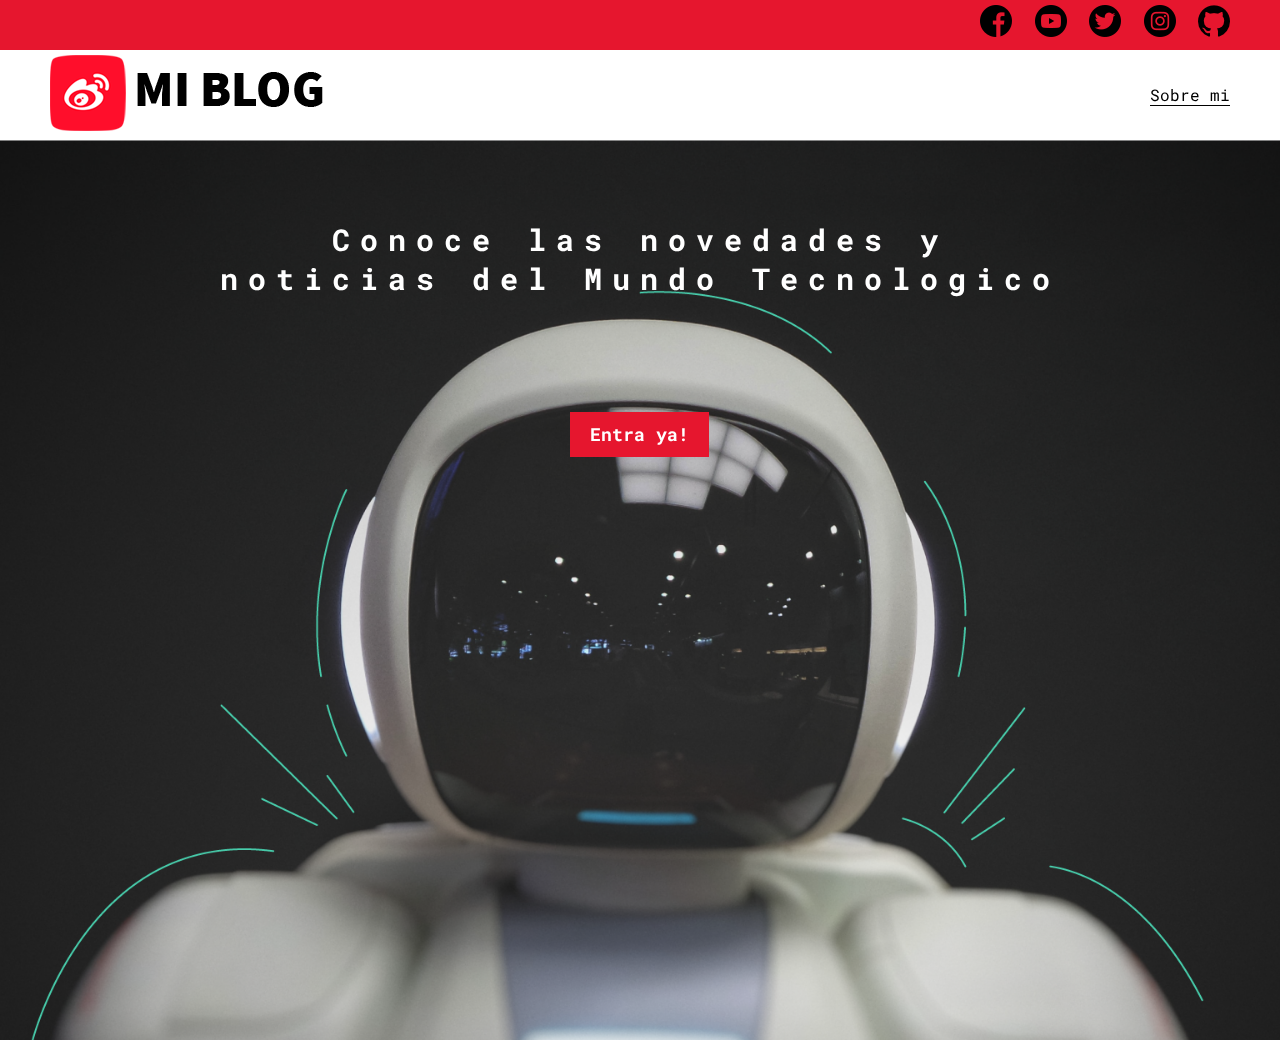
<file: index.html>
<!DOCTYPE html>
<html lang="es">
<head>
    <meta charset="UTF-8">
    <meta http-equiv="X-UA-Compatible" content="IE=edge">
    <meta name="viewport" content="width=device-width, initial-scale=1.0">
    <title>Blog Personal</title>

    <link rel="stylesheet" href="css/main.css">
    <link rel="stylesheet" href="css/all.min.css">
    <link rel="stylesheet" href="css/media-query.css">

</head>
<body class="home-body">
   
    <header class="header">
        <div class="social">
            <div class="social-icons">
                <a href=""><img src="img/facebook.png" alt=""></a>
                <a href=""><img src="img/youtube.png" alt=""></a>
                <a href=""><img src="img/twitter.png" alt=""></a>
                <a href=""><img src="img/instagram.png" alt=""></a>
                <a href=""><img src="img/github.png" alt=""></a>          
            </div>
        </div>
        <nav class="nav">
            <div class="nav-logo">
                <a href="index.html">
                    <img src="img/logo.png" alt="Logo de pagina">
                </a>
            </div>
            <div class="nav-link">
                <a href="profile.html">Sobre mi</a>
            </div>
        </nav>
    </header>

    <main class="home-main">
        <div class="main-container">
            <p class="main-container__text">
                Conoce las novedades y noticias del Mundo Tecnologico
            </p>
            <a class="main-container__link" href="blogs.html">Entra ya!</a>
        </div>
    </main>
</body>
</html>
</file>
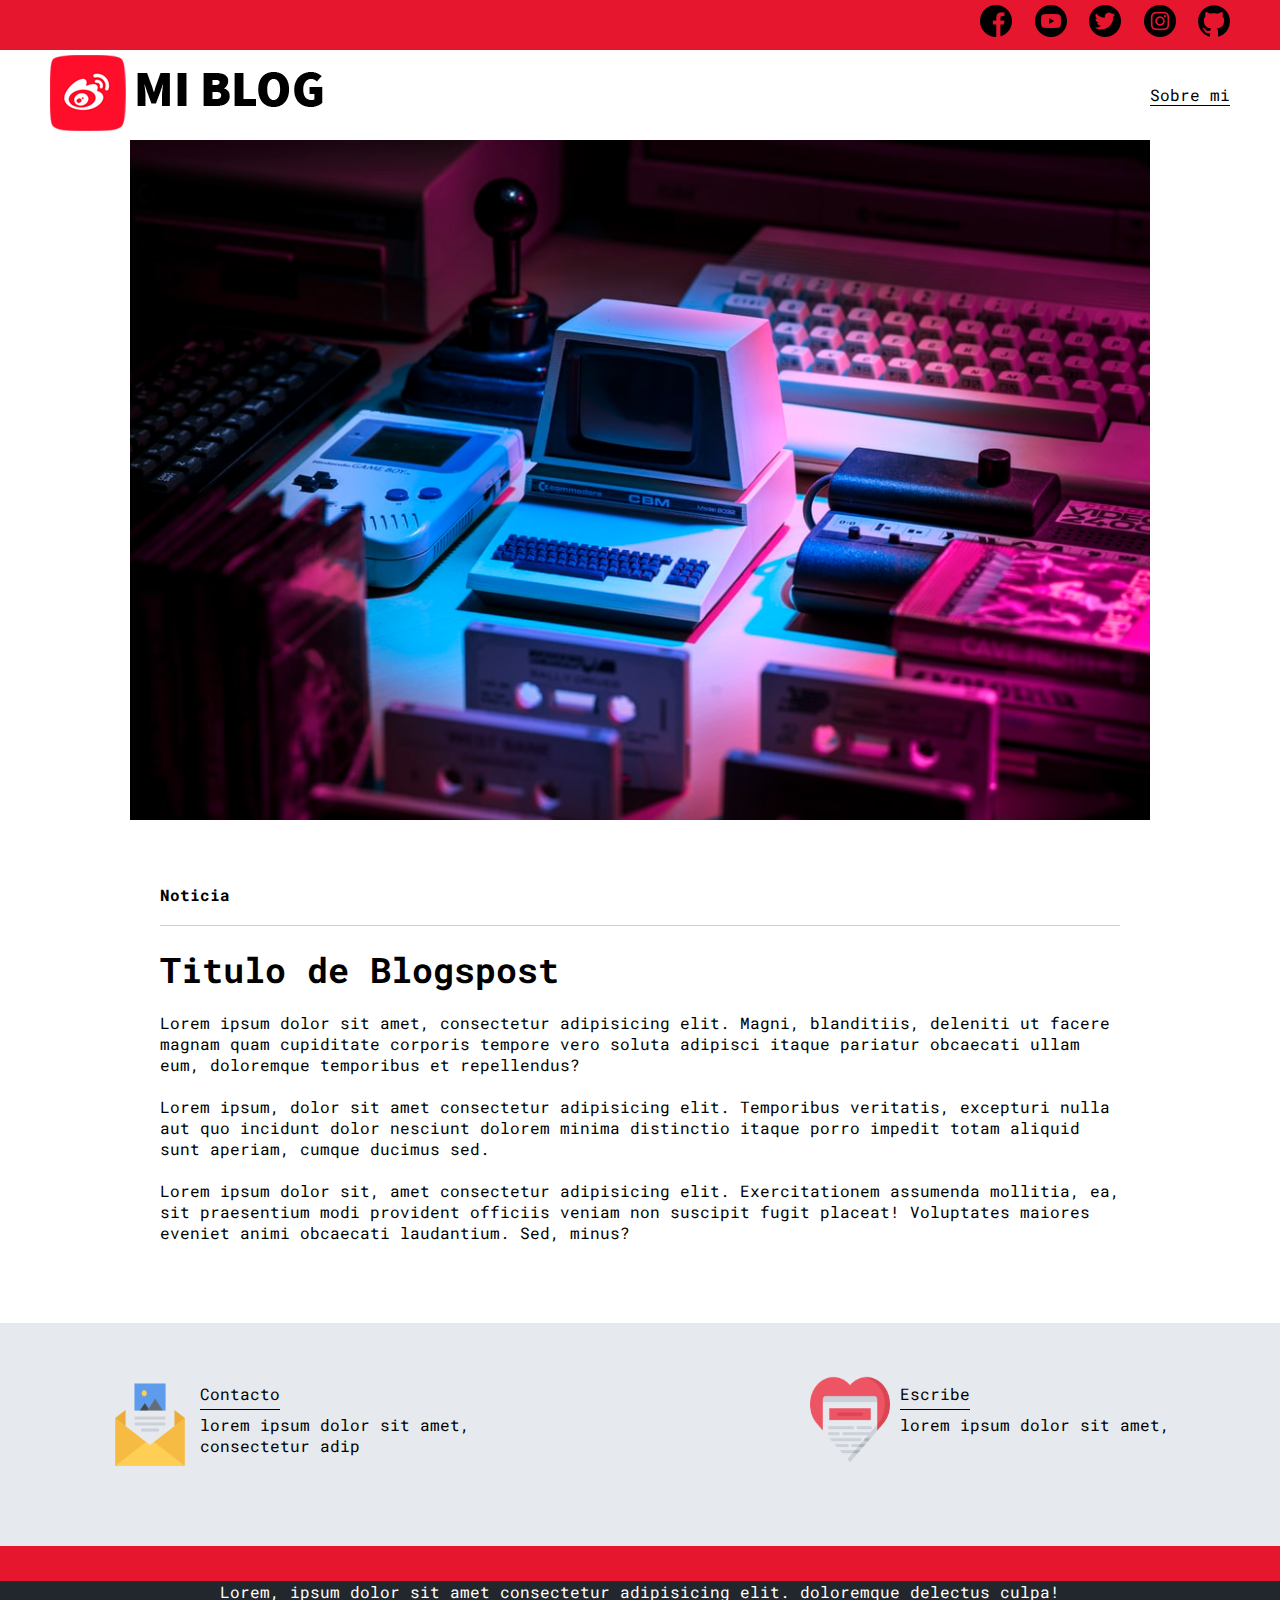
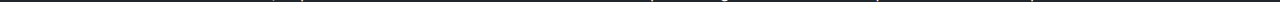
<file: blog.html>
<!DOCTYPE html>
<html lang="es">
<head>
    <meta charset="UTF-8">
    <meta http-equiv="X-UA-Compatible" content="IE=edge">
    <meta name="viewport" content="width=device-width, initial-scale=1.0">
    <title>Blog Personal</title>

    <link rel="stylesheet" href="css/main.css">
    <link rel="stylesheet" href="css/all.min.css">
    <link rel="stylesheet" href="css/media-query.css">

</head>
<body>
   
    <header class="header">
        <div class="social">
            <div class="social-icons">
                <a href=""><img src="img/facebook.png" alt=""></a>
                <a href=""><img src="img/youtube.png" alt=""></a>
                <a href=""><img src="img/twitter.png" alt=""></a>
                <a href=""><img src="img/instagram.png" alt=""></a>
                <a href=""><img src="img/github.png" alt=""></a>          
            </div>
        </div>
        <nav class="nav">
            <div class="nav-logo">
                <a href="index.html">
                    <img src="img/logo.png" alt="Logo de pagina">
                </a>
            </div>
            <div class="nav-link">
                <a href="profile.html">Sobre mi</a>
            </div>
        </nav>
    </header>
    <main class="main-blog">
        <div class="main-blog__content">
            <img src="img/pc-img.jpg" alt="">
            <article class="blog-content__article">
                <h4>Noticia</h4>
                <h1>Titulo de Blogspost</h1>
                <p>Lorem ipsum dolor sit amet, consectetur adipisicing elit. Magni, blanditiis, deleniti ut facere magnam quam cupiditate corporis tempore vero soluta adipisci itaque pariatur obcaecati ullam eum, doloremque temporibus et repellendus?</p>
                <br>
                <p>
                    Lorem ipsum, dolor sit amet consectetur adipisicing elit. Temporibus veritatis, excepturi nulla aut quo incidunt dolor nesciunt dolorem minima distinctio itaque porro impedit totam aliquid sunt aperiam, cumque ducimus sed.
                </p>
                <br>
                <p>Lorem ipsum dolor sit, amet consectetur adipisicing elit. Exercitationem assumenda mollitia, ea, sit praesentium modi provident officiis veniam non suscipit fugit placeat! Voluptates maiores eveniet animi obcaecati laudantium. Sed, minus?</p>
            </article>
        </div>
    </main>
    <section class="section-contact">
        <div class="contact">
            <img src="img/013-newsletter.png" alt="">
            <div class="contact-info">
                <a href="">Contacto</a>
                <p>lorem ipsum dolor sit amet, consectetur adip</p>
            </div>
        </div>
        <div class="contact">
            <img src="img/006-like.png" alt="">
            <div class="contact-info">
                <a href="">Escribe</a>
                <p>lorem ipsum dolor sit amet,</p>
            </div>
        </div>
    </section>
    
    <footer>
        <p>Lorem, ipsum dolor sit amet consectetur adipisicing elit. doloremque delectus culpa!</p>
    </footer>
</body>
</html>
</file>
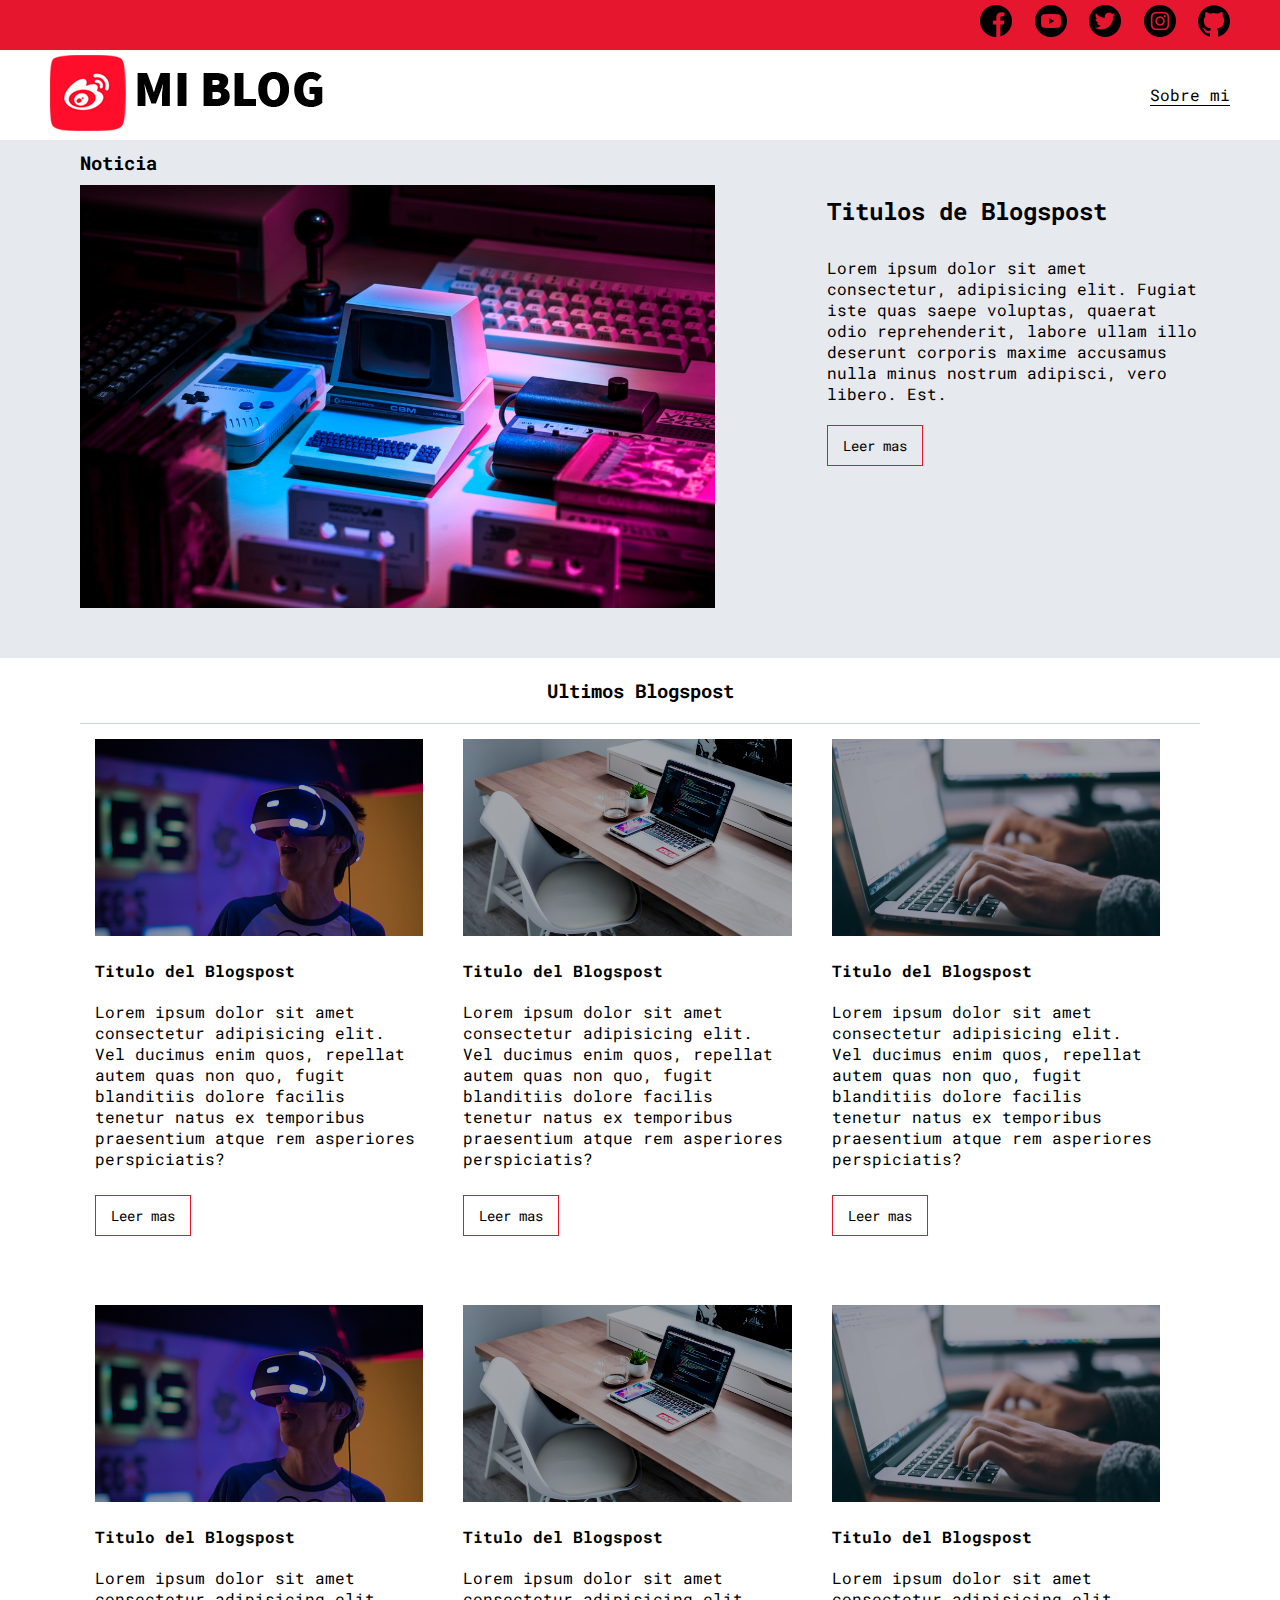
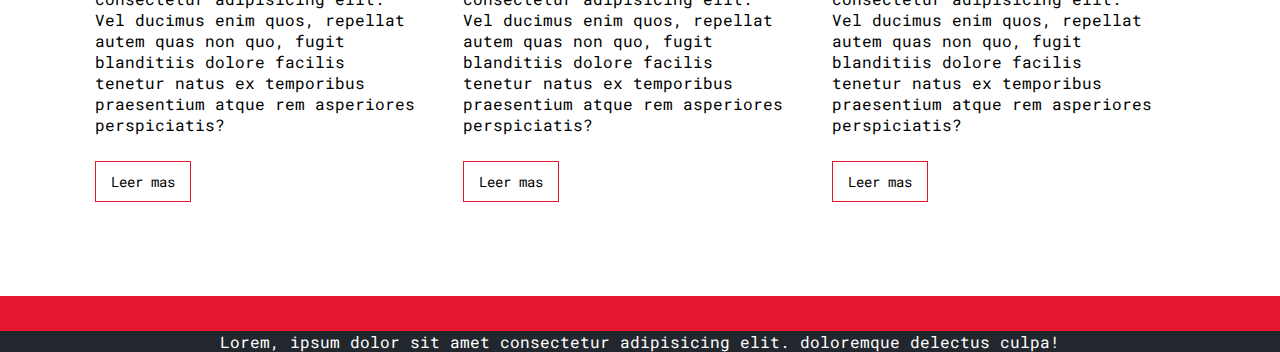
<file: blogs.html>
<!DOCTYPE html>
<html lang="es">
<head>
    <meta charset="UTF-8">
    <meta http-equiv="X-UA-Compatible" content="IE=edge">
    <meta name="viewport" content="width=device-width, initial-scale=1.0">
    <title>Blog Personal</title>

    <link rel="stylesheet" href="css/main.css">
    <link rel="stylesheet" href="css/all.min.css">
    <link rel="stylesheet" href="css/media-query.css">

</head>
<body>
   
    <header class="header">
        <div class="social">
            <div class="social-icons">
                <a href=""><img src="img/facebook.png" alt=""></a>
                <a href=""><img src="img/youtube.png" alt=""></a>
                <a href=""><img src="img/twitter.png" alt=""></a>
                <a href=""><img src="img/instagram.png" alt=""></a>
                <a href=""><img src="img/github.png" alt=""></a>          
            </div>
        </div>
        <nav class="nav">
            <div class="nav-logo">
                <a href="index.html">
                    <img src="img/logo.png" alt="Logo de pagina">
                </a>
            </div>
            <div class="nav-link">
                <a href="profile.html">Sobre mi</a>
            </div>
        </nav>
    </header>

    <main class="blogs-main">
        <section class="news">
            <div class="news-content">
                <h3>Noticia</h3>
                <img src="img/pc-img.jpg" alt="img de blog">
                <div class="news-info">
                    <h2>Titulos de Blogspost</h2>
                    <p>
                        Lorem ipsum dolor sit amet consectetur, adipisicing elit. Fugiat iste quas saepe voluptas, quaerat odio reprehenderit, labore ullam illo deserunt corporis maxime accusamus nulla minus nostrum adipisci, vero libero. Est.
                    </p>
                    <a class="blogs-btn" href="blog.html">Leer mas</a>
                </div>
            </div>
        </section>
        <section class="posts">
            <h3>Ultimos Blogspost</h3>
            <div class="posts-blog">
                <img src="img/post-1.png" alt="">
                <h4>Titulo del Blogspost</h4>
                <p>
                    Lorem ipsum dolor sit amet consectetur adipisicing elit. Vel ducimus enim quos, repellat autem quas non quo, fugit blanditiis dolore facilis tenetur natus ex temporibus praesentium atque rem asperiores perspiciatis?
                </p>
                <a class="blogs-btn" href="blog.html">Leer mas</a>
            </div>
            <div class="posts-blog">
                <img src="img/post-2.png" alt="">
                <h4>Titulo del Blogspost</h4>
                <p>
                    Lorem ipsum dolor sit amet consectetur adipisicing elit. Vel ducimus enim quos, repellat autem quas non quo, fugit blanditiis dolore facilis tenetur natus ex temporibus praesentium atque rem asperiores perspiciatis?
                </p>
                <a class="blogs-btn" href="blog.html">Leer mas</a>
            </div>
            <div class="posts-blog">
                <img src="img/post-3.png" alt="">
                <h4>Titulo del Blogspost</h4>
                <p>
                    Lorem ipsum dolor sit amet consectetur adipisicing elit. Vel ducimus enim quos, repellat autem quas non quo, fugit blanditiis dolore facilis tenetur natus ex temporibus praesentium atque rem asperiores perspiciatis?
                </p>
                <a class="blogs-btn" href="blog.html">Leer mas</a>
            </div>
            <div class="posts-blog">
                <img src="img/post-1.png" alt="">
                <h4>Titulo del Blogspost</h4>
                <p>
                    Lorem ipsum dolor sit amet consectetur adipisicing elit. Vel ducimus enim quos, repellat autem quas non quo, fugit blanditiis dolore facilis tenetur natus ex temporibus praesentium atque rem asperiores perspiciatis?
                </p>
                <a class="blogs-btn" href="blog.html">Leer mas</a>
            </div>
            <div class="posts-blog">
                <img src="img/post-2.png" alt="">
                <h4>Titulo del Blogspost</h4>
                <p>
                    Lorem ipsum dolor sit amet consectetur adipisicing elit. Vel ducimus enim quos, repellat autem quas non quo, fugit blanditiis dolore facilis tenetur natus ex temporibus praesentium atque rem asperiores perspiciatis?
                </p>
                <a class="blogs-btn" href="blog.html">Leer mas</a>
            </div>
            <div class="posts-blog">
                <img src="img/post-3.png" alt="">
                <h4>Titulo del Blogspost</h4>
                <p>
                    Lorem ipsum dolor sit amet consectetur adipisicing elit. Vel ducimus enim quos, repellat autem quas non quo, fugit blanditiis dolore facilis tenetur natus ex temporibus praesentium atque rem asperiores perspiciatis?
                </p>
                <a class="blogs-btn" href="blog.html">Leer mas</a>
            </div>
        </section>
    </main>
    <footer>
        <p>Lorem, ipsum dolor sit amet consectetur adipisicing elit. doloremque delectus culpa!</p>
    </footer>
</body>
</html>
</file>
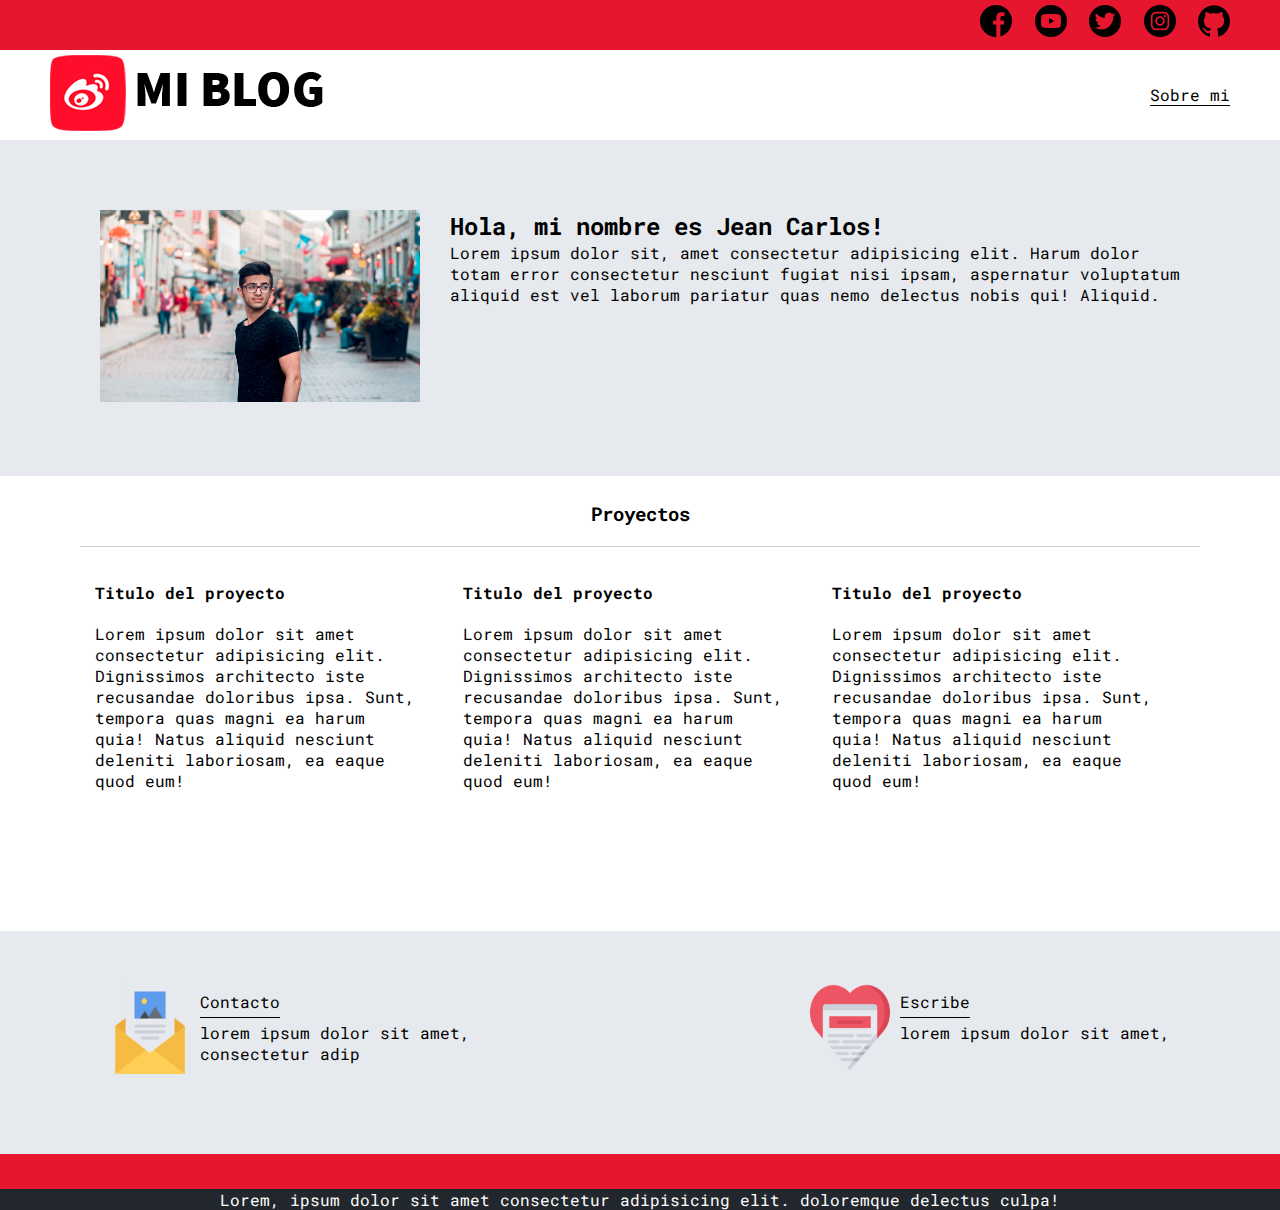
<file: profile.html>
<!DOCTYPE html>
<html lang="es">
<head>
    <meta charset="UTF-8">
    <meta http-equiv="X-UA-Compatible" content="IE=edge">
    <meta name="viewport" content="width=device-width, initial-scale=1.0">
    <title>Blog Personal</title>

    <link rel="stylesheet" href="css/main.css">
    <link rel="stylesheet" href="css/all.min.css">
    <link rel="stylesheet" href="css/media-query.css">

</head>
<body>
   
    <header class="header">
        <div class="social">
            <div class="social-icons">
                <a href=""><img src="img/facebook.png" alt=""></a>
                <a href=""><img src="img/youtube.png" alt=""></a>
                <a href=""><img src="img/twitter.png" alt=""></a>
                <a href=""><img src="img/instagram.png" alt=""></a>
                <a href=""><img src="img/github.png" alt=""></a>          
            </div>
        </div>
        <nav class="nav">
            <div class="nav-logo">
                <a href="index.html">
                    <img src="img/logo.png" alt="Logo de pagina">
                </a>
            </div>
            <div class="nav-link">
                <a href="profile.html">Sobre mi</a>
            </div>
        </nav>
    </header>
    <main>
        <section class="profile">
            <div class="profile-img">
                <img src="img/profile-pic.jpg" alt="">
            </div>
            <div class="profile-info">
                <h2>Hola, mi nombre es Jean Carlos!</h2>
                <p>
                    Lorem ipsum dolor sit, amet consectetur adipisicing elit. Harum dolor totam error consectetur nesciunt fugiat nisi ipsam, aspernatur voluptatum aliquid est vel laborum pariatur quas nemo delectus nobis qui! Aliquid.
                </p>
            </div>
        </section>

        <section class="projects-container">
            <h3>Proyectos</h3>
            <div class="project">
                <h4>Titulo del proyecto</h4>
                <p>Lorem ipsum dolor sit amet consectetur adipisicing elit. Dignissimos architecto iste recusandae doloribus ipsa. Sunt, tempora quas magni ea harum quia! Natus aliquid nesciunt deleniti laboriosam, ea eaque quod eum!</p>
            </div>
            <div class="project">
                <h4>Titulo del proyecto</h4>
                <p>Lorem ipsum dolor sit amet consectetur adipisicing elit. Dignissimos architecto iste recusandae doloribus ipsa. Sunt, tempora quas magni ea harum quia! Natus aliquid nesciunt deleniti laboriosam, ea eaque quod eum!</p>
            </div>
            <div class="project">
                <h4>Titulo del proyecto</h4>
                <p>Lorem ipsum dolor sit amet consectetur adipisicing elit. Dignissimos architecto iste recusandae doloribus ipsa. Sunt, tempora quas magni ea harum quia! Natus aliquid nesciunt deleniti laboriosam, ea eaque quod eum!</p>
            </div>
        </section>
    </main>
    <section class="section-contact">
        <div class="contact">
            <img src="img/013-newsletter.png" alt="">
            <div class="contact-info">
                <a href="">Contacto</a>
                <p>lorem ipsum dolor sit amet, consectetur adip</p>
            </div>
        </div>
        <div class="contact">
            <img src="img/006-like.png" alt="">
            <div class="contact-info">
                <a href="">Escribe</a>
                <p>lorem ipsum dolor sit amet,</p>
            </div>
        </div>
    </section>
    
    <footer>
        <p>Lorem, ipsum dolor sit amet consectetur adipisicing elit. doloremque delectus culpa!</p>
    </footer>
</body>
</html>
</file>
<file: css/main.css>
/*Roboto Slaf 400, 700
  Roboto 400 500 700 900
  Roboto Mono 400 500 700
*/

@import url('https://fonts.googleapis.com/css2?family=Roboto+Mono:wght@400;500;700&family=Roboto+Slab:wght@400;700&family=Roboto:wght@400;500;700;900&display=swap');

*{
  padding: 0;
  margin: 0;
  box-sizing: border-box;
}

body{
  font-family: 'Roboto Mono', sans-serif;
  font-size: 400;
}

.home-body{
  position: fixed;
  top: 0;
  bottom: 0;
  left: 0;
  right: 0;
}
/* Header */

.header{
  width: 100%;
  height: 140px;
  display: grid;
  grid-template-rows: 1fr 1fr 1fr;
}

.social{
  background-color: #e6162e;
  width: 100%;
  height: 50px;
  display: grid;
}

.social-icons{
  width: 250px;
  height: auto;
  display: flex;
  align-items: center;
  justify-content: space-between;
  justify-self: end;
  margin-right: 50px;
}

.social-icons a{
  color: #fff;
  font-size: 28px;
}

.social-icons a:hover{
  color: #616161;
}

.nav{
  display: grid;
  grid-template-columns: 1fr 1fr;
  height: 90px;
}

.nav-logo{
  margin-left: 50px;
  display: flex;
  align-items: center;
}

.nav-link{
  display: flex;
  align-items: center;
  justify-content: flex-end;
  margin-right: 50px;
}

.nav-link a{
  text-decoration: none;
  color: #000;
  border-bottom: 1px solid #000;
}

/* Main del home */
.home-main{
  display: grid;
  grid-template-columns: 1fr 4fr 1fr;
  height: 100%;
  background-image: url("../img/cover.png");
  background-position: center;
  background-repeat: no-repeat;
  background-size: cover;
}

.main-container{
  display: grid;
  grid-column: 2;
  justify-items: center;
  height: 350px;
  margin-top: 80px;
}

.main-container__text{
  text-align: center;
  font-size: 30px;
  font-weight: 700;
  letter-spacing: 10px;
  color: #fff;
}

.main-container__link{
  background-color: #e6162e;
  display: inline-block;
  padding: 10px 20px;
  text-decoration: none;
  color: #fff;
  font-weight: 700;
  font-size: 18px;
  height: 45px;
}

.main-container__link:hover{
  background-color: #eb253c;
}

/* Pagina de Blogs */
.blogs-main{
  display: grid;
}

.news{
  background-color: #e6e9ed;
  padding: 10px 80px 40px;
}

.news-content{
  display: grid;
  grid-template-columns: 2fr 1fr;
  grid-template-rows: 2fr;
}

.news-content img{
  grid-column: 1;
  width: 85%;
  display: inline-block;
  margin: 10px 0;
}

.news-info{
  grid-column: 2;
}

.news-info h2{
  margin-top: 20px;
}

.news-info p{
  margin: 30px 0;
}

/* Boton de Blogs */
.blogs-btn{
  text-decoration: none;
  color: #000;
  border: 1px solid #e6162e;
  padding: 10px 15px;
  font-size: 14px;
}

/* Posts */
.posts{
  padding: 0 80px 40px;
}

.posts h3{
  border-bottom: 1px solid #cdd2da;
  padding: 20px 0;
  text-align: center;
}

.posts-blog{
  display: inline-block;
  padding: 15px;
  max-width: 32%;
  margin-bottom: 50px;
}

.posts-blog img{
  width: 100%;
}

.posts-blog h4{
  margin: 20px 0;
}

.posts-blog p{
  margin-bottom: 35px;
}

/* Footer */
footer{
  width: 100%;
  height: 80%;
  background-color: #22272d;
  border-top: 35px solid #e6162e;
  display: flex;
  align-items: center;
  justify-content: center;
}

footer p{
  color: #fff;
}

/* Blog */
.main-blog{
  padding: 0 80px 40px;
}

.main-blog__content img{
  display: inline-block;
  padding: 0 50px 40px;
  width: 100%;
}

.blog-content__article{
  padding: 0 80px 40px;
}

.blog-content__article h4{
  border-bottom: 1px solid #cdd2da;
  padding: 20px 0;
}

.blog-content__article h1{
  margin: 20px 0;
  font-size: 35px;
}

/* Seccion de contacto */
.section-contact{
  width: 100%;
  background-color: #e6e9ed;
  display: flex;
  justify-content: space-between;
  padding: 20px 80px 50px;
}

.contact{
  display: flex;
  margin: 20px 0px 20px 20px;
}

.contact img{
  width: 100px;
  display: inline-block;
  padding: 10px;
}

.contact-info{
  padding: 20px 0;
  width: 300px;
}

.contact-info a{
  text-decoration: none;
  color: #000;
  border-bottom: 1px solid #000;
  padding-bottom: 5px;
}

.contact-info p{
  margin-top: 10px;
}

/* Perfil */
.profile{
  padding: 70px 100px;
  background-color: #e6e9ed;
  margin-bottom: 5px;
  display: flex;
}

.profile img{
  width: 320px;
  margin-right: 30px;
}

.projects-container{
  padding: 0 80px 40px;
}

.projects-container h3{
  border-bottom: 1px solid #cdd2da;
  padding: 20px;
  text-align: center;
}

.project{
  display: inline-block;
  padding: 15px;
  max-width: 32%;
  margin-bottom: 50px;
}

.project h4{
  margin: 20px 0;
}

.project p{
  margin-bottom: 35px;
}
</file>
<file: css/media-query.css>
@media screen and (max-width: 1060px){
    .posts{
        padding: 20px;
    }
}
@media screen and (max-width: 800px){
    /*Pagina de Inicio */

    /*Página de BLOGS */
    .news{
        padding: 20px;
    }
    .news-content{
        grid-template-columns: auto auto;
    }
    .news-content img{
        width: 90%;
        padding: 10px;
    }

    .posts-blog{
        max-width: 45%;
    }
    

    /*Página de Blog*/
    .main-blog{
        padding: 20px;
    }
    .main-blog__content img{
        padding: 0;
    }
    .blog-content__article{
        padding: 0;
    }

    .section-contact{
        padding: 20px;
    }
    .contact{
        display: grid;
        margin: 0px;
    }

    /*Página de Perfil*/
    .profile{
        padding: 20px;
    }

    .profile-img img{
        width: 90%;
    }

    .projects-container{
        padding: 20px;
    }
    .project{
        max-width: 45%;
        text-align: center;
    }
}

@media screen and (max-width: 500px){
    /*Pagina de Inicio */
    .social-icons{
        width: 100%;
        padding: 0 5px 0;
        margin: 0;
    }
    .nav-logo{
        display: flex;
        align-items: center;
    }
    .nav-logo, .nav-link{
        margin-right: 10px;
        margin-left: 10px;
    }
    .nav-logo img{
        width: 150px;
    }

    .main-container__text{
        font-size: 25px;
    }

    /*Página de BLOGS */
    .blogs-main{
        padding: 0;
    }
    .news{
        width: 100%;
        padding: 10px;
    }
    .news-content{
        grid-template-columns: auto;
        grid-template-rows: auto auto auto;
    }
    .news-content img{
        grid-row: 2;
    }
    .news-content .news-info{
        grid-row: 3;
        grid-column: 1;
    }
    .posts{
        width: 100%;
        padding: 10px;
    }
    .posts-blog{
        max-width: 100%;
    }

    /*Página de Blog*/
    .main-blog{
        padding: 10px;
    }
    .main-blog__content img{
        padding: 0;
    }
    .blog-content__article{
        padding: 0;
    }

    .section-contact{
        padding: 10px;
        display: grid;
    }
    .contact{
        display: grid;
        margin: 0px;
    }

    /*Página de Perfil*/
    .profile{
        padding: 10px;
        display: grid;
    }

    .profile-img img{
        width: 100%;
    }

    .projects-container{
        padding: 10px;
    }
    .project{
        padding: 0;
        max-width: 100%;
        text-align: center;
    }
}
</file>
